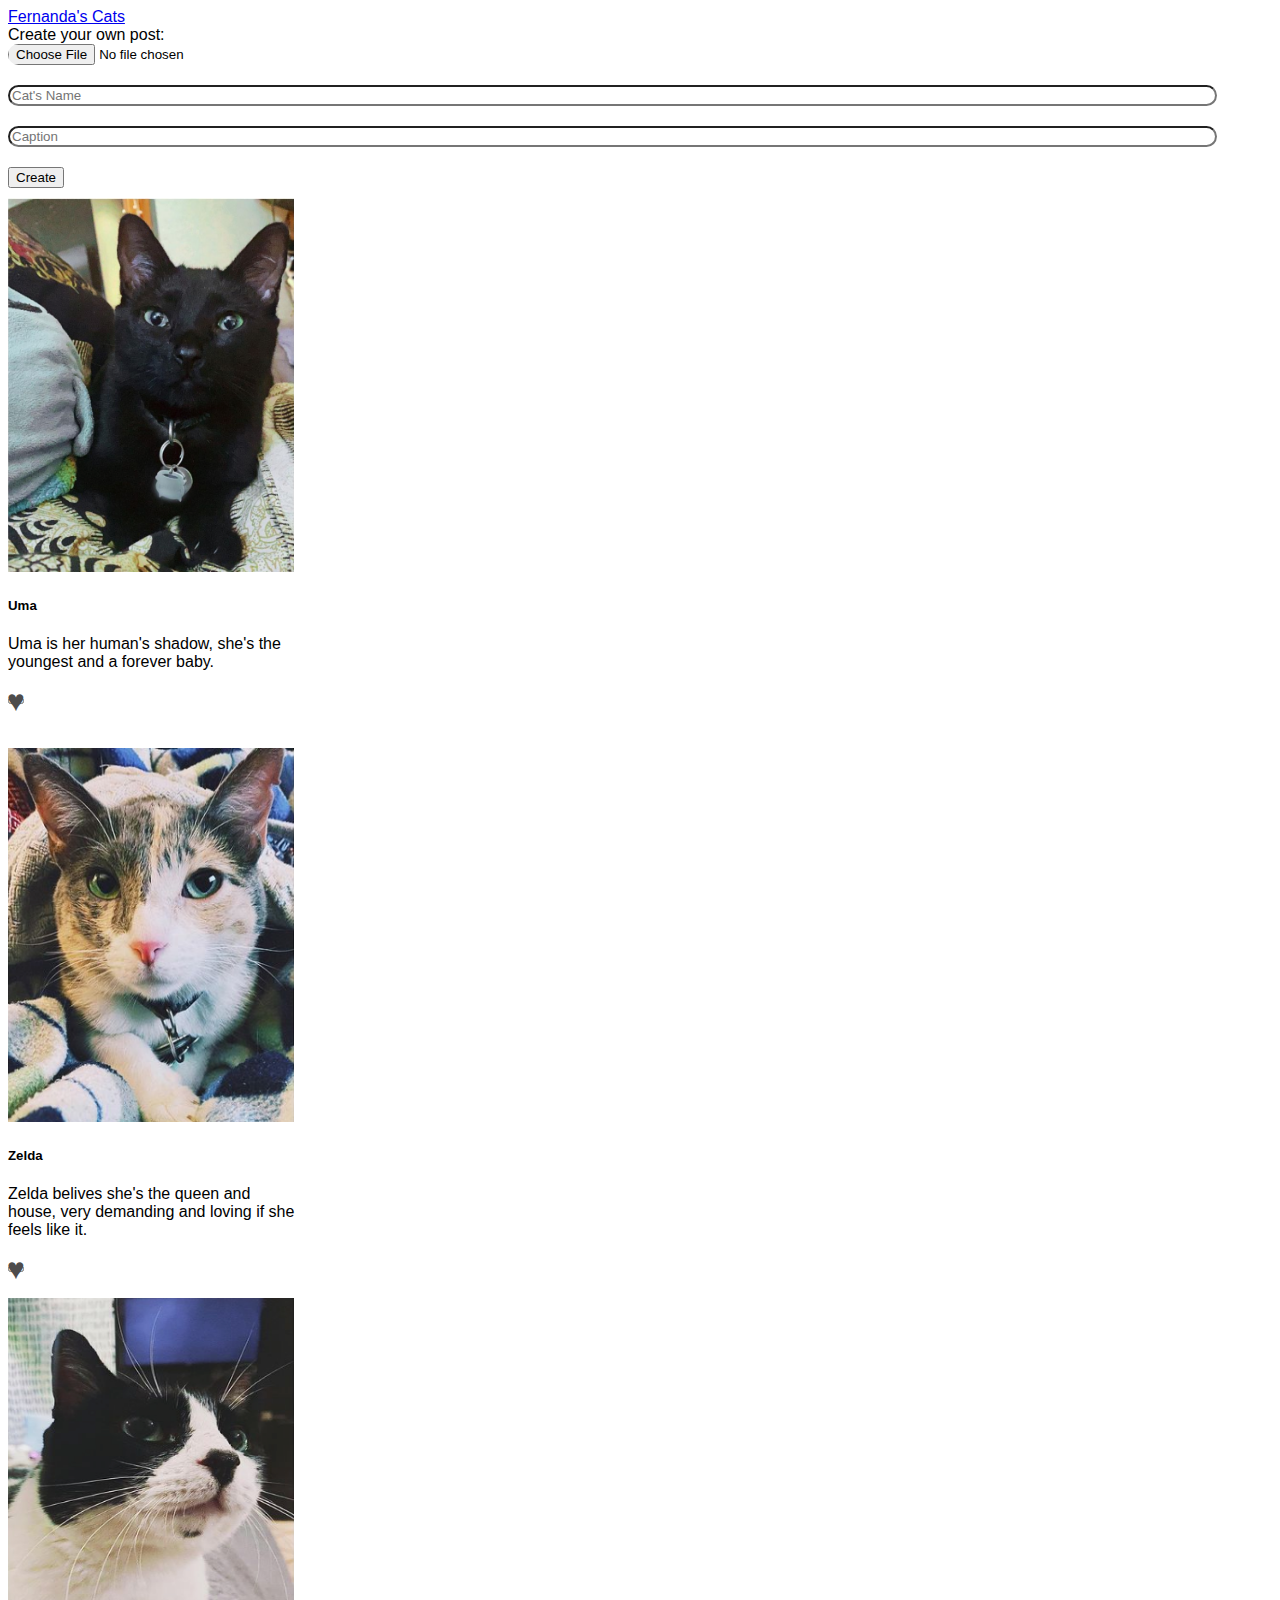
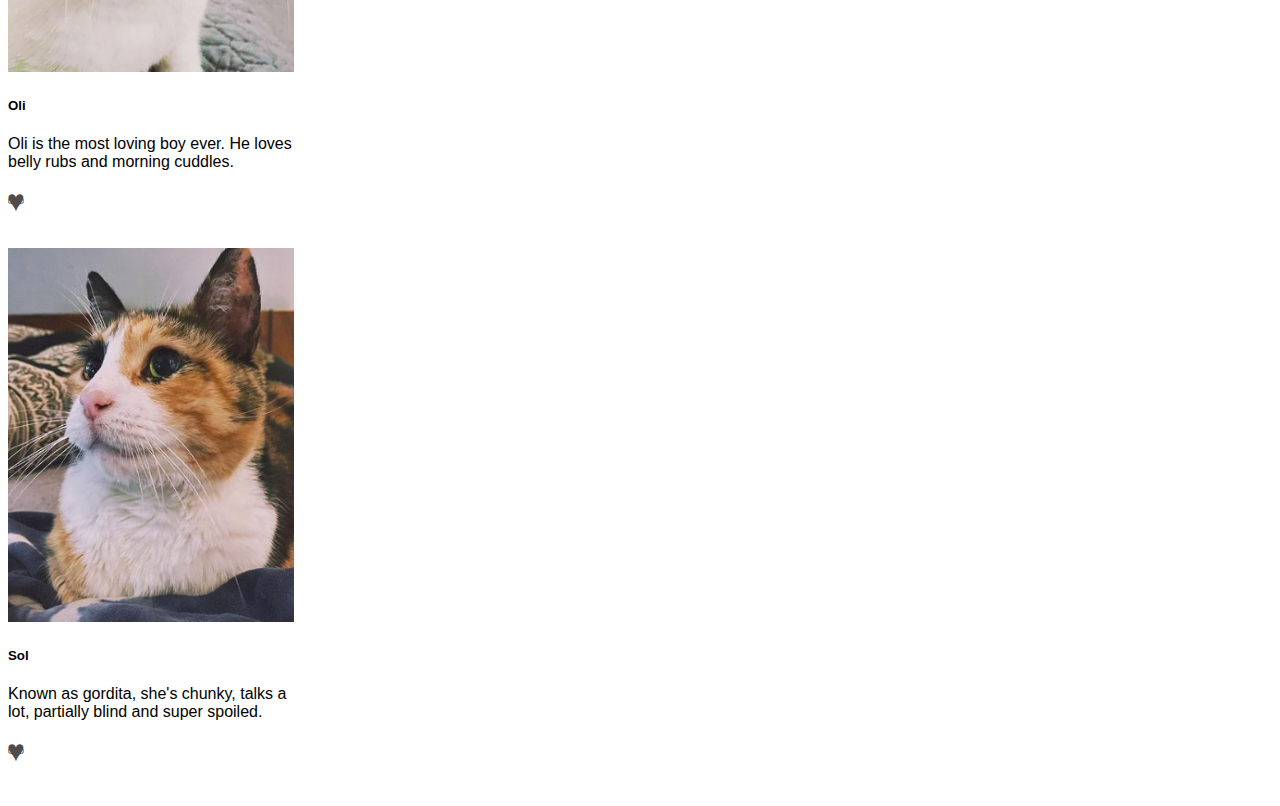
<file: Semana-4/index.html>
<!DOCTYPE html>
    <head>
        <title>semana-4</title>
        <link href="https://cdn.jsdelivr.net/npm/bootstrap@5.1.1/dist/css/bootstrap.min.css" rel="stylesheet" integrity="sha384-F3w7mX95PdgyTmZZMECAngseQB83DfGTowi0iMjiWaeVhAn4FJkqJByhZMI3AhiU" crossorigin="anonymous">
        <script src="https://cdn.jsdelivr.net/npm/bootstrap@5.1.1/dist/js/bootstrap.bundle.min.js" integrity="sha384-/bQdsTh/da6pkI1MST/rWKFNjaCP5gBSY4sEBT38Q/9RBh9AH40zEOg7Hlq2THRZ" crossorigin="anonymous"></script>
        <link rel="stylesheet" href="./assets/styles/style.css"/>
    </head>
    <body>
        <!-- navbar -->
        <nav class="navbar navbar-light bg-light">
            <div class="container-fluid">
              <a class="navbar-brand" href="./home.html">Fernanda's Cats</a>
            </div>
        </nav> 
        <div class="container">
        <!-- form -->
        <form>

        </form>
        <form class="mb-3">
          <label for="postPhoto" class="form-label">Create your own post:</label>
          <div>
            <input type="file" class="form-control form-control-sm" accept="image/*" id="choose-file" name="choose-file" style="width: 95%; border-radius: 18px; margin-bottom: 20px;" />
            <!-- <div id="img-preview"></div> -->
          </div>
          <input type="text" class="form-control" id="name" placeholder="Cat's Name" style="width: 95%; border-radius: 18px; margin-bottom: 20px;">
          <input type="text" class="form-control" id="caption" placeholder="Caption" style="width: 95%; border-radius: 18px;">
          <button type="button" class="btn btn-outline-info" onclick="addPost(event)" style="margin-top: 20px;">Create</button>
        </form>
        <!-- cards -->
            <div class="row cards-row"> 
              <!-- card created -->
              <div id="cardCreated" class="col-sm-12 col-md-4 col-lg-3 card-cat-container" style="display: none;">
                <div class="card mb-3" style="width: 288px; height: 550px;">
                  <div id="img-preview"></div>  
                      <div class="card-body">
                      <h5 class="card-title" id="namePost"></h5>
                      <p class="card-text" id="captionPost"></p>
                      <div class="row g-0">
                        <div class="col">
                            <button class="heart-bttn" id="heartPostCreated" onclick="likesCounterNewCard()"></button>
                        </div>
                        <div class="col">
                            <p class="card-text"><small class="text-muted" id="resulNewCard"></small></p>
                        </div>
                      </div>
                    </div>
                  </div>
              </div> 
              <!-- card existing -->
                <div class="col-sm-12 col-md-4 col-lg-3 card-cat-container">
                    <div class="card mb-3" style="width: 288px;height: 550px;">
                        <img src="./assets/img/UMA.png" class="card-img-top img-cat" alt="uma">
                        <div class="card-body">
                          <h5 class="card-title">Uma</h5>
                          <p class="card-text">Uma is her human's shadow, she's the youngest and a forever baby.</p>
                          <div class="row g-0">
                            <div class="col">
                                <button class="heart-bttn" id="heartOne" onclick="likesCounterUma()"></button>
                            </div>
                            <div class="col">
                                <p class="card-text"><small class="text-muted" id="resultUma"></small></p>
                            </div>
                          </div>
                        </div>
                      </div>
                </div>
                <div class="col-sm-12 col-md-4 col-lg-3 card-cat-container">
                    <div class="card mb-3" style="width: 288px; height: 550px;">
                        <img src="./assets/img/ZELDA.png" class="card-img-top img-cat" alt="...">
                        <div class="card-body">
                          <h5 class="card-title">Zelda</h5>
                          <p class="card-text">Zelda belives she's the queen and house, very demanding and loving if she feels like it.</p>
                          <div class="row g-0">
                            <div class="col">
                                <button class="heart-bttn" id="heartTwo" onclick="likesCounterZelda()"></button>
                            </div>
                            <div class="col">
                                <p class="card-text"><small class="text-muted" id="resultZelda"></small></p>
                            </div>
                          </div>
                        </div>
                      </div>
                </div>
                <div class="col-sm-12 col-md-4 col-lg-3 card-cat-container">
                    <div class="card mb-3" style="width: 288px; height: 550px;">
                        <img src="./assets/img/OLI.png" class="card-img-top img-cat" alt="...">
                        <div class="card-body">
                          <h5 class="card-title">Oli</h5>
                          <p class="card-text">Oli is the most loving boy ever. He loves belly rubs and morning cuddles.</p>
                          <div class="row g-0">
                            <div class="col">
                                <button class="heart-bttn" id="heartThree" onclick="likesCounterOli()"></button>
                            </div>
                            <div class="col">
                                <p class="card-text"><small class="text-muted" id="resultOli"></small></p>
                            </div>
                          </div>
                        </div>
                      </div>
                </div>
                <div class="col-sm-12 col-md-4 col-lg-3 card-cat-container">
                    <div class="card mb-3" style="width: 288px; height: 550px;">
                        <img src="./assets/img/SOL.png" class="card-img-top img-cat" alt="...">
                        <div class="card-body">
                          <h5 class="card-title">Sol</h5>
                          <p class="card-text">Known as gordita, she's chunky, talks a lot, partially blind and super spoiled.</p>
                          <div class="row g-0">
                            <div class="col">
                                <button class="heart-bttn" id="heartFour" onclick="likesCounterSol()"></button>
                            </div>
                            <div class="col">
                                <p class="card-text"><small class="text-muted" id="resultSol"></small></p>
                            </div>
                          </div>
                        </div>
                    </div>
                </div>
            </div>       
        </div>
    </body>
    <script src="./assets/js/main.js"></script>

</html>
</file>
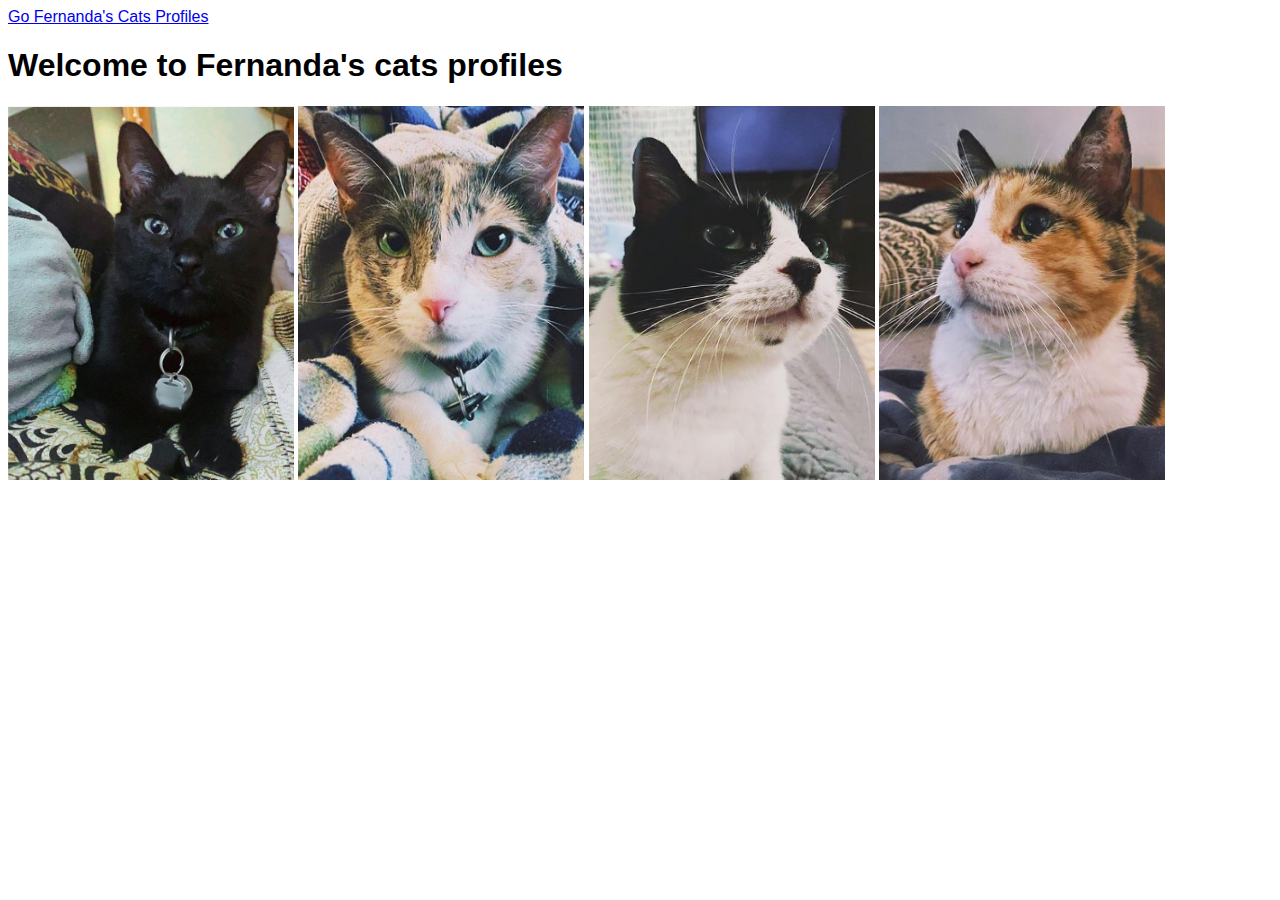
<file: Semana-4/home.html>
<!DOCTYPE html>
    <head>
        <title>semana-4</title>
        <link href="https://cdn.jsdelivr.net/npm/bootstrap@5.1.1/dist/css/bootstrap.min.css" rel="stylesheet" integrity="sha384-F3w7mX95PdgyTmZZMECAngseQB83DfGTowi0iMjiWaeVhAn4FJkqJByhZMI3AhiU" crossorigin="anonymous">
        <script src="https://cdn.jsdelivr.net/npm/bootstrap@5.1.1/dist/js/bootstrap.bundle.min.js" integrity="sha384-/bQdsTh/da6pkI1MST/rWKFNjaCP5gBSY4sEBT38Q/9RBh9AH40zEOg7Hlq2THRZ" crossorigin="anonymous"></script>
        <link rel="stylesheet" href="./assets/styles/style.css"/>
    </head>
    <body>
        <!-- navbar -->
        <nav class="navbar navbar-light bg-light">
            <div class="container-fluid">
              <a class="navbar-brand" href="./index.html">Go Fernanda's Cats Profiles</a>
            </div>
        </nav> 
        <div class="container">
            <div class="row">
                <h1>Welcome to Fernanda's cats profiles</h1>
            </div>
            <div class="row">
                <div class="col" >
                    <img src="./assets/img/UMA.png" class="card-img-top img-cat" alt="uma">
                    <img src="./assets/img/ZELDA.png" class="card-img-top img-cat" alt="zelda">
                    <img src="./assets/img/OLI.png" class="card-img-top img-cat" alt="oli">
                    <img src="./assets/img/SOL.png" class="card-img-top img-cat" alt="sol">
                </div>
            </div>
        </div>
    </body>
</html>
</file>
<file: Semana-4/assets/styles/style.css>
@charset "UTF-8";
body {
  font-family: 'Open Sans', sans-serif;
}

.img-cat {
  width: 286px;
  height: 374px;
}

.cards-row {
  margin-top: 10px;
}

.cards-row .card-cat-container {
  width: auto;
}

.heart-bttn {
  display: inline-block;
  position: relative;
  font-size: 10px;
  cursor: pointer;
}

.heart-bttn::before {
  font-size: 3em;
  color: #4e4c4c;
  content: '♥';
  position: absolute;
  left: 50%;
  top: 50%;
  -webkit-transform: translate(-50%, -50%);
          transform: translate(-50%, -50%);
}

.heart-bttn::after {
  font-size: 3em;
  color: #c40505;
  content: '♥';
  position: absolute;
  left: 50%;
  top: 50%;
  -webkit-transform: translate(-50%, -50%) scale(0);
          transform: translate(-50%, -50%) scale(0);
  -webkit-transition: -webkit-transform 0.2s;
  transition: -webkit-transform 0.2s;
  transition: transform 0.2s;
  transition: transform 0.2s, -webkit-transform 0.2s;
}

.heart-bttn.liked::after {
  -webkit-transform: translate(-50%, -50%) scale(1.1);
          transform: translate(-50%, -50%) scale(1.1);
}
/*# sourceMappingURL=style.css.map */
</file>
